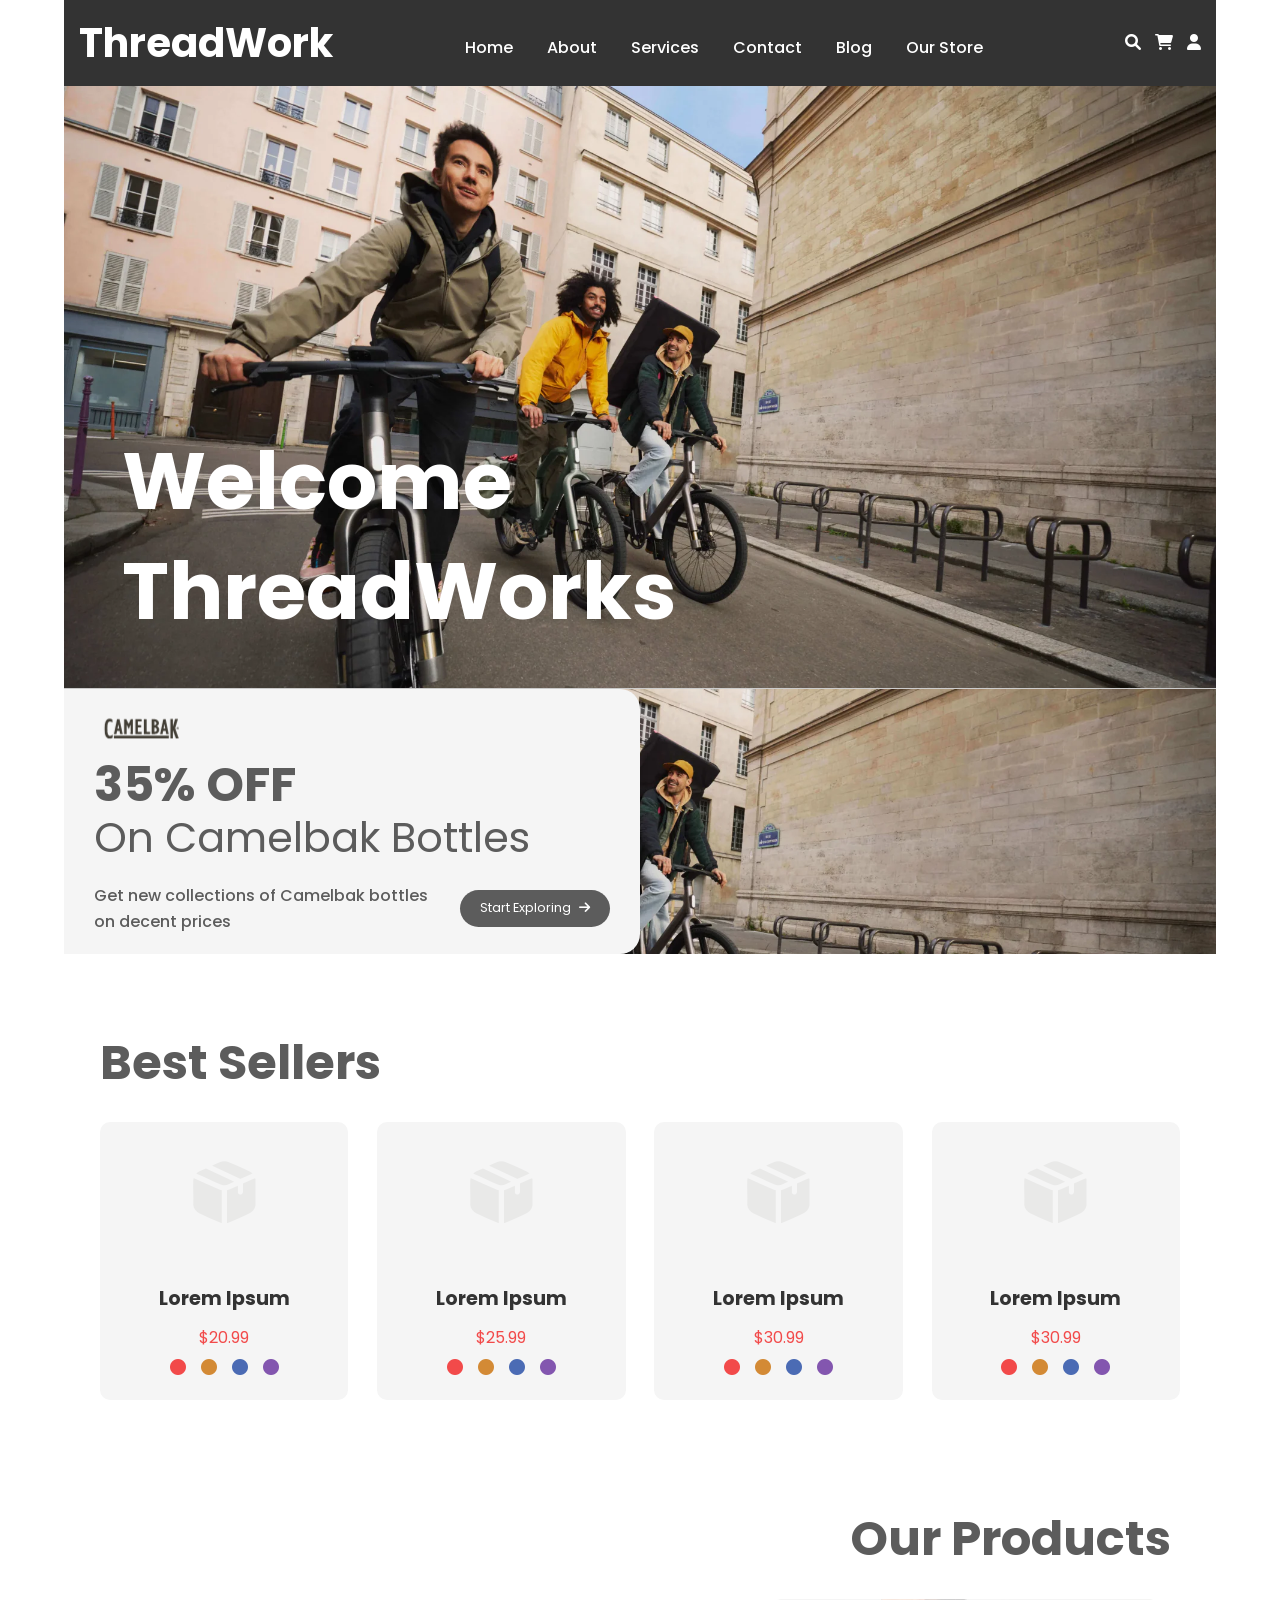
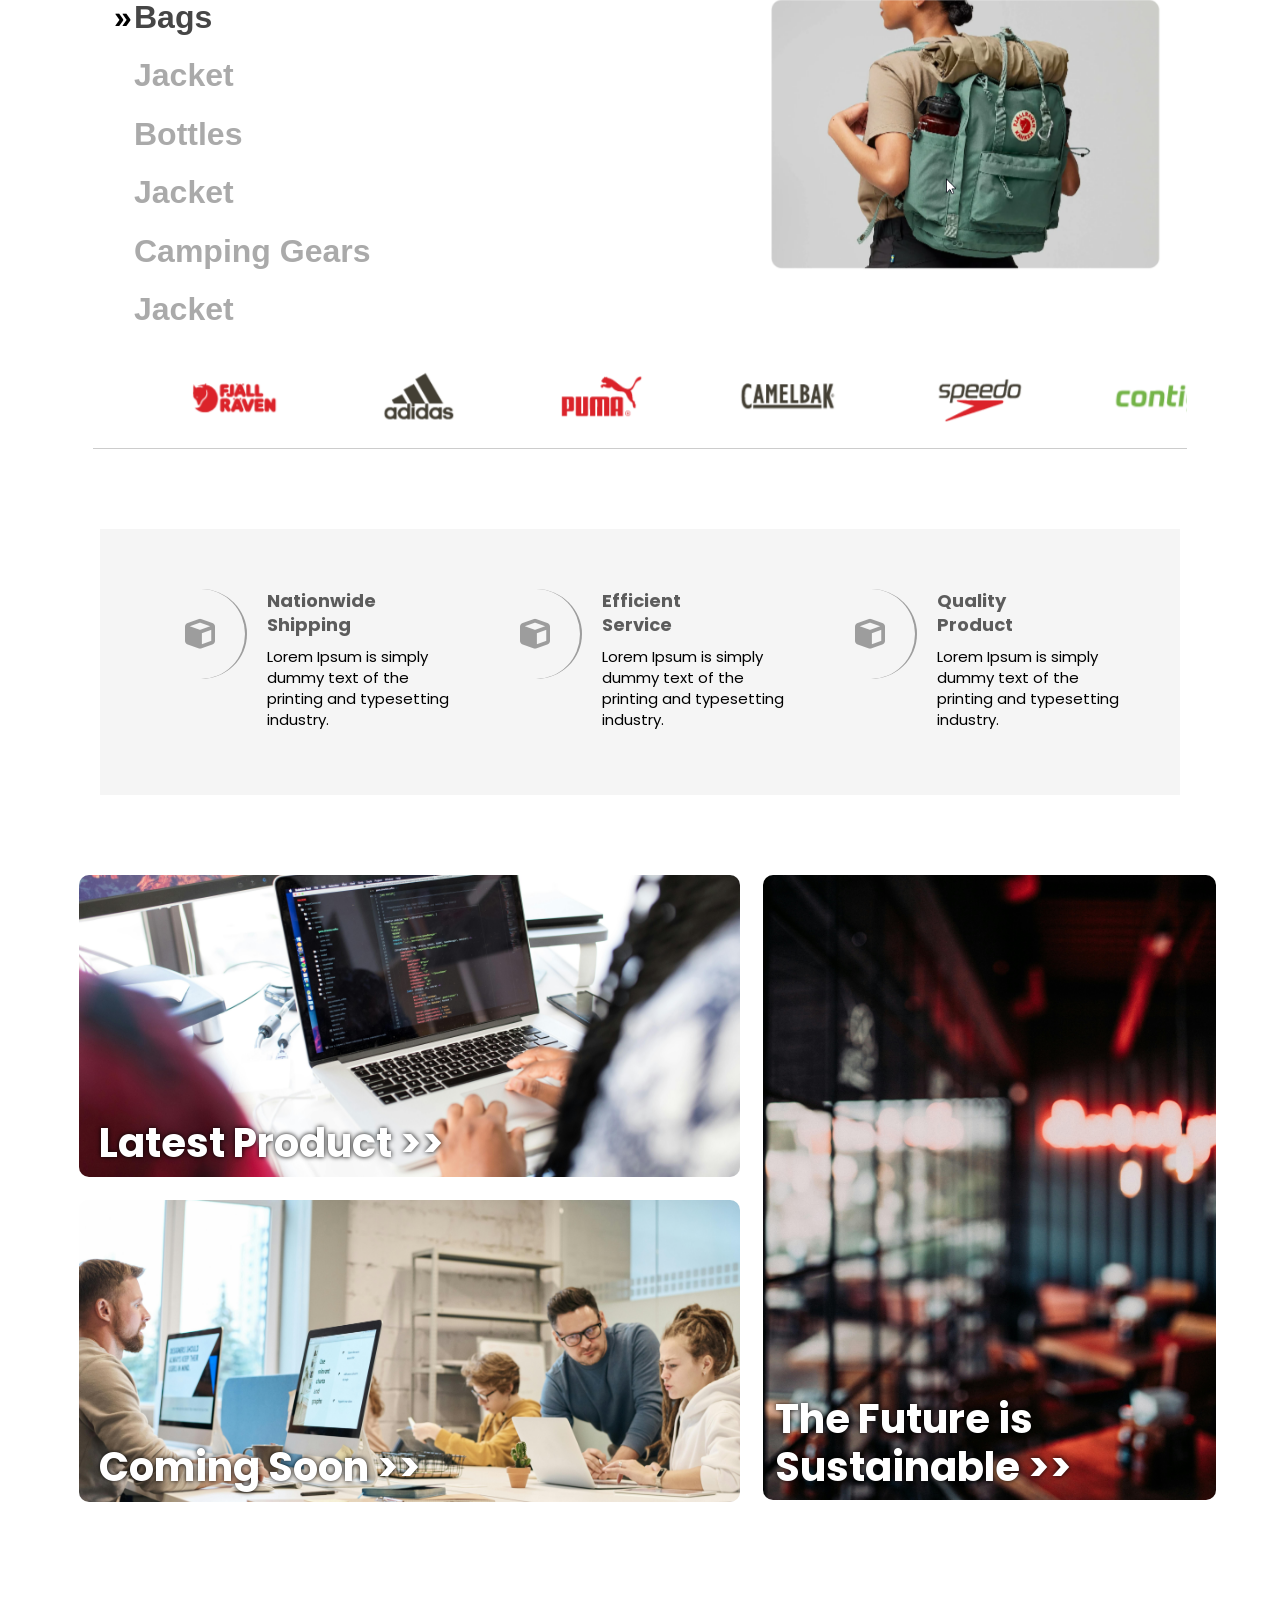
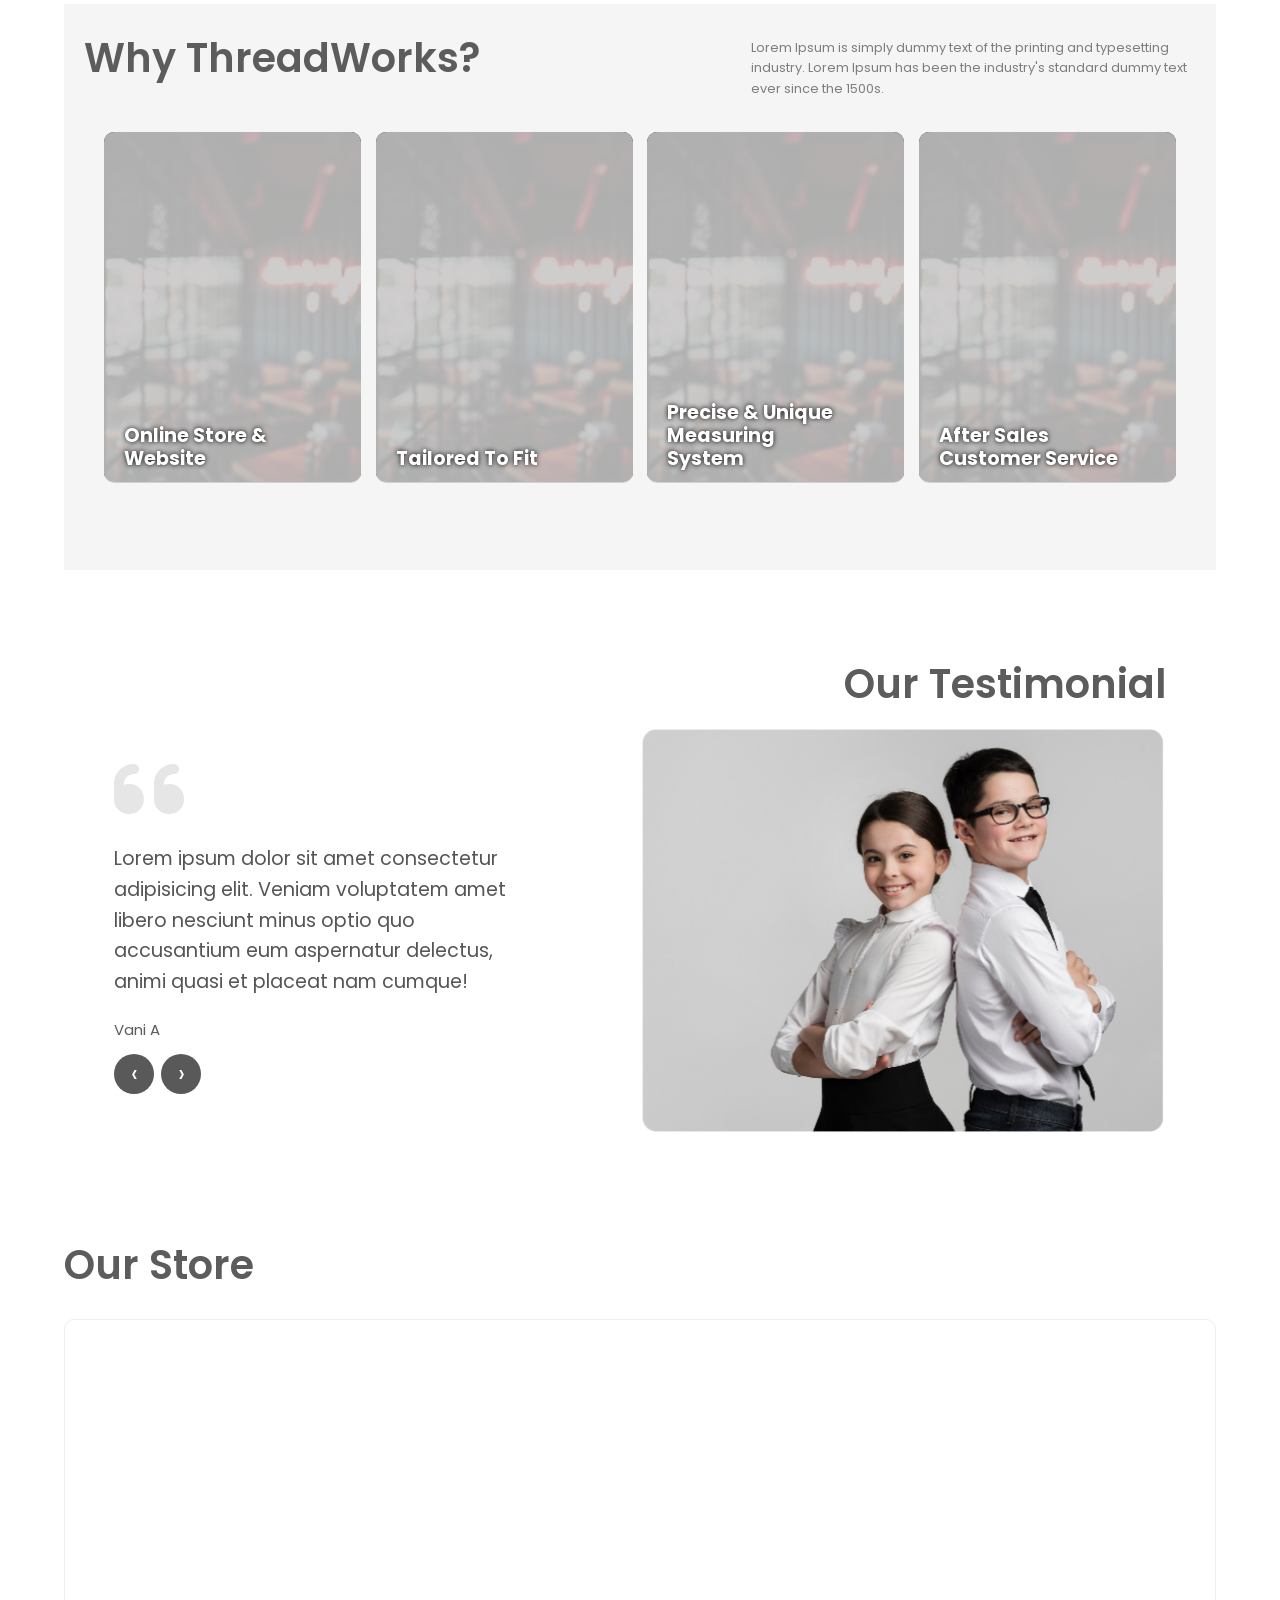
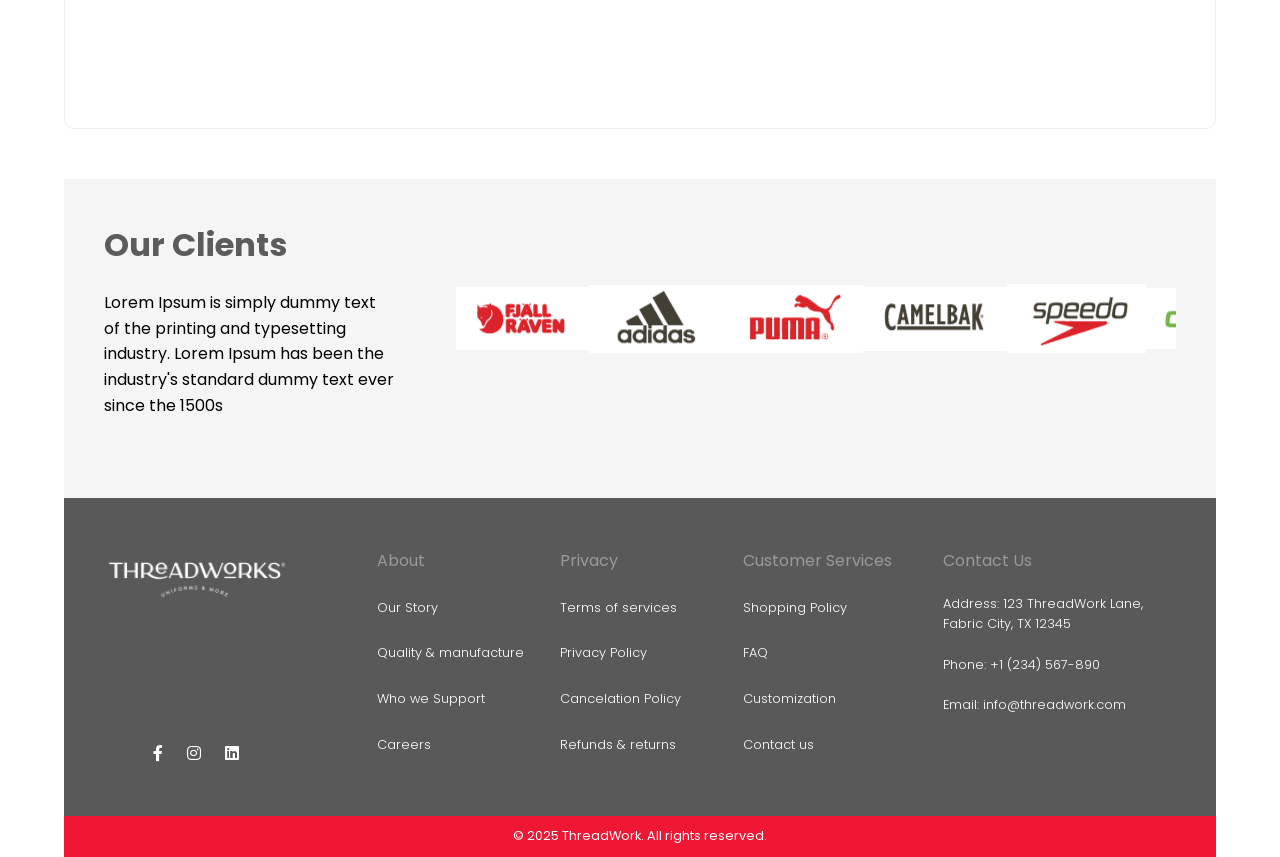
<file: index.html>
<!DOCTYPE html>
<html lang="en">
<head>
    <meta charset="UTF-8">
    <meta name="viewport" content="width=device-width, initial-scale=1.0">
    <title>Thread Work Final Project</title>
    <link rel="stylesheet" href="style.css">
    <link rel="stylesheet" href="../css/animate.css">
    <link rel="stylesheet" href="https://cdnjs.cloudflare.com/ajax/libs/font-awesome/6.0.0-beta3/css/all.min.css">
    <link rel="stylesheet" href="../css/owl.carousel.min.css">

    <link href="https://fonts.googleapis.com/css2?family=Poppins:wght@300;400;500;600;700&display=swap" rel="stylesheet">
    <link rel="icon" type="images/x-icon" href="images/favicon.ico">
    <script src="../js/jquery.min.js"></script>
    <script type="text/javascript" src="../js/owl.carousel.js"></script>
</head>
<body>
    <!-- header section -->
  <div class="header-section">
    <div class="container">
      <header>
        <h1><a href="index.html">ThreadWork</a></h1>
        <nav>
            <ul>
                <li><a href="index.html">Home</a></li>
                <li><a href="#about">About</a></li>
                <li><a href="#services">Services</a></li>
                <li><a href="#contact">Contact</a></li>
                <li><a href="#blog">Blog</a></li>
                <li><a href="story.html">Our Store</a></li>
                
            </ul>
        </nav>
        <div class="search-container">
            <a href="#search"><i class="fas fa-search"></i></a>
            <a href="#cart"><i class="fas fa-shopping-cart"></i></a>
            <a href="#profile"><i class="fas fa-user"></i></a>
        </div>
    </header>
  </div>
 </div>
<!-- Banner section -->
    <section class="banner-section">
        
        <div class="container">
            <div class="banner-image">
            <img src="images/bn5.webp" alt="ThreadWork Banner">
            </div>
             <div class="banner-content">
             <h1 class="animated-heading">Welcome <br>ThreadWorks</h1>
            </div>
        </div>
 </section>
    <!-- discount section -->
 <section class="discount-section">
        <div class="container">
            <div class="discount-row">
               <div class="discount-col">
                <div class="discount-content">
                <img src="images/discount.png" alt="Exclusive Discount">
                <div class="discount-text">
                    <h2>35% off</h2>
                    <p>on camelbak bottles</p>
                </div>
                <div class="btn-text">
                    <p>Get new collections of Camelbak bottles on decent prices</p>
                    <a href="#shop-now">Start Exploring <i class="fas fa-arrow-right"></i></a>
                </div>
            </div>
               </div> 
               <div class="discount-image">
               
               </div>
            </div>
        </div>
    </section>
<!-- best seller section -->
<div class="best-seller-section">
    <div class="container">
        <h3>Best Sellers</h3>
       <div class="best-sale-row">
         
            <div class="best-seller-item">
               <img src="images/product.png" alt="product">
                <div class="best-sale-content">
                    <h4>Lorem Ipsum</h4>
                    <p>$20.99</p>
                    <div class="product-color">
                        <a class="red" href="#"><i class="fa-solid fa-circle"></i></a>
                        <a class="yellow" href="#"><i class="fa-solid fa-circle"></i></a>
                        <a class="blue" href="#"><i class="fa-solid fa-circle"></i></a>
                        <a class="brinjal" href="#"><i class="fa-solid fa-circle"></i></a>
                    </div>
                </div>
                </div>
            
            <div class="best-seller-item">
               <img src="images/product.png" alt="product">
                <div class="best-sale-content">
                    <h4>Lorem Ipsum</h4>
                    <p>$25.99</p>
                    <div class="product-color">
                        <a class="red" href="#"><i class="fa-solid fa-circle"></i></a>
                        <a class="yellow" href="#"><i class="fa-solid fa-circle"></i></a>
                        <a class="blue" href="#"><i class="fa-solid fa-circle"></i></a>
                        <a class="brinjal" href="#"><i class="fa-solid fa-circle"></i></a>
                    </div>
                </div>
            </div>
            <div class="best-seller-item">
                <img src="images/product.png" alt="product">
                <div class="best-sale-content">
                    <h4>Lorem Ipsum</h4>
                    <p>$30.99</p>
                    <div class="product-color">
                        <a class="red" href="#"><i class="fa-solid fa-circle"></i></a>
                        <a class="yellow" href="#"><i class="fa-solid fa-circle"></i></a>
                        <a class="blue" href="#"><i class="fa-solid fa-circle"></i></a>
                        <a class="brinjal" href="#"><i class="fa-solid fa-circle"></i></a>
                    </div>
                </div>
            </div>
            <div class="best-seller-item">
               <img src="images/product.png" alt="product">
                <div class="best-sale-content">
                    <h4>Lorem Ipsum</h4>
                    <p>$30.99</p>
                    <div class="product-color">
                        <a class="red" href="#"><i class="fa-solid fa-circle"></i></a>
                        <a class="yellow" href="#"><i class="fa-solid fa-circle"></i></a>
                        <a class="blue" href="#"><i class="fa-solid fa-circle"></i></a>
                        <a class="brinjal" href="#"><i class="fa-solid fa-circle"></i></a>
                    </div>
                </div>
            </div>
        </div>
       </div>
    </div>
 </div>
<!-- our product section -->
<div class="our-product-section">
    <div class="container">
    <h3>Our Products</h3>
        <div class="product-section">
  <div class="product-list">
    <ul>
      <li class="active" data-img="images/base.png">Bags</li>
     <li data-img="images/testimonial.png">Jacket</li>
      <li data-img="images/base.png">Bottles</li>
      <li data-img="images/testimonial.png">Jacket</li>
      <li data-img="images/base.png">Camping Gears</li>
      <li data-img="images/testimonial.png">Jacket</li>
    </ul>
  </div>
  <div class="product-image">
    <img src="images/base.png" alt="Product" id="product-preview">
  </div>
</div>
</div>
<div class="container">
    <div class="logo-section">
        <div class="logo-track">
            <li><img src="images/logo1.png" alt="Logo"></li>
            <li><img src="images/logo2.png" alt="Logo"></li>
            <li><img src="images/logo3.png" alt="Logo"></li>
            <li><img src="images/logo4.png" alt="Logo"></li>
            <li><img src="images/logo5.png" alt="Logo"></li>
            <li><img src="images/logo6.png" alt="Logo"></li>

            <!-- Repeat for smooth infinite scroll -->
            <li><img src="images/logo1.png" alt="Logo"></li>
            <li><img src="images/logo2.png" alt="Logo"></li>
            <li><img src="images/logo3.png" alt="Logo"></li>
            <li><img src="images/logo4.png" alt="Logo"></li>
            <li><img src="images/logo5.png" alt="Logo"></li>
            <li><img src="images/logo6.png" alt="Logo"></li>
        </div>
    </div>
    </div>
</div> 
<!-- strip section -->
<div class="strip-section">
    <div class="container">
        <div class="strip-row">
            <div class="strip-col">
                <div class="strip-content">
                    <div class="strip-icon"><i class="fa-solid fa-cube"></i></div>
                    <div class="strip-text">
                        <h4>Nationwide Shipping</h4>
                        <p>Lorem Ipsum is simply dummy text of the printing and typesetting industry. </p>
                    </div>
                </div>
            </div>
            <div class="strip-col">
                <div class="strip-content">
                    <div class="strip-icon"><i class="fa-solid fa-cube"></i></div>
                    <div class="strip-text">
                        <h4>Efficient <br>Service</h4>
                        <p>Lorem Ipsum is simply dummy text of the printing and typesetting industry.</p>
                    </div>
                </div>
            </div>
            <div class="strip-col">
                <div class="strip-content">
                    <div class="strip-icon"><i class="fa-solid fa-cube"></i></div>
                    <div class="strip-text">
                        <h4>Quality <br>Product</h4>
                        <p>Lorem Ipsum is simply dummy text of the printing and typesetting industry. </p>
                    </div>
                </div>
            </div>
        </div>
    </div>
</div>
 <!-- three images section -->
<div class="three-images-section">
    <div class="container">
        <div class="three-images-row">
            <div class="image-col1">
                <div class="image-col">
                <img src="images/image1.jpg" alt="Image 1">
                <h3>Latest Product >></h3>
            </div>
            <div class="image-col">
                <img src="images/image2.jpg" alt="Image 2">
                 <h3>Coming Soon >></h3>
            </div>
            </div>
            <div class="image-col2">
                <img src="images/image3.jpg" alt="Image 3">
                 <h3>The Future is Sustainable >></h3>
            </div>
        </div>
    </div>
</div>

 <!-- why threadworks -->
<div class="why-threadworks">
    <div class="container">
        <div class="why-threadworks-row">
                <div class="why-threadworks-col">
                    <h3>Why ThreadWorks?</h3>
                    <p>Lorem Ipsum is simply dummy text of the printing and typesetting industry. Lorem Ipsum has been the industry's standard dummy text ever since the 1500s.</p>
                </div>
        </div>
        <div class="why-threadworks-row2">
                <div class="why-threadworks-col2">
                    <div class="why-threadworks-content">
                        <div class="thread-image">
                            <img src="images/image3.jpg" alt="Online Store & Website" />
                            <h4>Online Store & Website</h4>
                        </div>
                    </div>
                    
                </div>

            <div class="why-threadworks-col2">
                <div class="why-threadworks-content">
                    <div class="thread-image">
                        <img src="images/image3.jpg" alt="Online Store & Website" />
                        <h4>Tailored To Fit</h4>
                    </div>    
                </div>
            </div>
            <div class="why-threadworks-col2">
                <div class="why-threadworks-content">
                    <div class="thread-image">
                        <img src="images/image3.jpg" alt="Online Store & Website" />
                        <h4>Precise & Unique Measuring System</h4>
                    </div>
                </div>
            </div>
             <div class="why-threadworks-col2">
                <div class="why-threadworks-content">
                    <div class="thread-image">
                        <img src="images/image3.jpg" alt="Online Store & Website" />
                        <h4>After Sales Customer Service</h4>
                    </div>
                </div>
            </div>
        </div>
    </div>
</div>

 <!-- Testimonial section -->
<div class="testimonial-section">
    <div class="container">
       
        <div class="testimonial-row">
            
            <div class="testimonial-col">
                 <div class="product-row owl-carousel owl-loaded owl-drag" id="testimo">
            <div class="product-content">
                <div class="test-icon">
                    <i class="fa-solid fa-quote-left"></i>
                </div>
                <div class="product-btn">
                    <p>Lorem ipsum dolor sit amet consectetur adipisicing elit. Veniam voluptatem amet libero nesciunt minus optio quo accusantium eum aspernatur delectus, animi quasi et placeat nam cumque!</p>
                    <div class="name">Vani A</div>
                </div>
            </div>
            <div class="product-content">
                <div class="test-icon">
                    <i class="fa-solid fa-quote-left"></i>
                </div>
                <div class="product-btn">
                    <p>Lorem ipsum dolor sit amet consectetur adipisicing elit. Veniam voluptatem amet libero nesciunt minus optio quo accusantium eum aspernatur delectus, animi quasi et placeat nam cumque!</p>
                    <div class="name">Vani B</div>
                </div>
            </div>
        </div>
            </div>
            <div class="testimonial-col">
                 <div class="common-heading">
                    <h3>Our Testimonial</h3>
                </div>
                <div class="testimonial-image">
                    <img src="images/testmoniall.png" alt="Customer Image">
                </div>
            </div>
        </div>
    </div>
</div>

<!-- Our Store -->
<div class="our-store-section">
    <div class="container">
        <div class="our-store-row">
            <div class="our-store-col">
                <div class="store-content">
                    <div class="common-heading">
                    <h3>Our Store</h3>
                </div>
                </div>
                <div class="store-location">
                    <iframe src="https://www.google.com/maps/embed?pb=!1m18!1m12!1m3!1d11902366.158835163!2d-118.73434550510969!3d29.668566247857843!2m3!1f0!2f0!3f0!3m2!1i1024!2i768!4f13.1!3m3!1m2!1s0x864070360b823249%3A0x16eb1c8f1808de3c!2sTexas%2C%20USA!5e0!3m2!1sen!2sin!4v1751970641898!5m2!1sen!2sin" width="100%" height="450" style="border:0;" allowfullscreen="" loading="lazy" referrerpolicy="no-referrer-when-downgrade"></iframe>
                </div>
            </div>
           
        </div>
    </div>
    </div>

 <!-- brand section -->
<div class="brand-section">
    <div class="container">
        <div class="brand-row">
            <div class="our-client-col">
                <div class="our-client-content">
                    <div class="all-heading">
                        <h3>Our Clients</h3>
                    </div>
                    <p>Lorem Ipsum is simply dummy text of the printing and typesetting industry. Lorem Ipsum has been the industry's standard dummy text ever since the 1500s</p>
                </div>
            </div>
            <div class="brand-col">
                <div class="logo-client">
                    <img src="images/logo1.png" alt="Client Logo">
                    <img src="images/logo2.png" alt="Client Logo">
                    <img src="images/logo3.png" alt="Client Logo">
                    <img src="images/logo4.png" alt="Client Logo">
                    <img src="images/logo5.png" alt="Client Logo">
                    <img src="images/logo6.png" alt="Client Logo">
                     <img src="images/logo1.png" alt="Client Logo">
                    <img src="images/logo2.png" alt="Client Logo">
                    <img src="images/logo3.png" alt="Client Logo">
                    <img src="images/logo4.png" alt="Client Logo">
                    <img src="images/logo5.png" alt="Client Logo">
                    <img src="images/logo6.png" alt="Client Logo">
                </div>
            </div>
        </div>
    </div>
</div>
   
 <!-- footer section -->
<footer>
    <div class="container">
        <div class="footer-content">
            <div class="footer-logo">
                <a href="/"> <img src="images/footerlogo.png" alt="ThreadWork Logo"></a>
                <div class="social-share">
                    <a href="#facebook"><i class="fab fa-facebook-f"></i></a>
                    <a href="#instagram"><i class="fab fa-instagram"></i></a>
                    <a href="#linkedin"><i class="fab fa-linkedin"></i></a>
                </div>
            </div>
            <div class="footer-menu-links">
                <div class="about-links">
                <h3>About</h3>
                <ul>
                    <li><a href="#our-story">Our Story</a></li>
                    <li><a href="#quality-manufacture">Quality & manufacture </a></li>
                    <li><a href="#who-we-support">Who we Support</a></li>
                    <li><a href="#careers">Careers</a></li>
                </ul>
            </div>
            <div class="privacy-links">
                <h3>Privacy</h3>
                <ul>
                    <li><a href="#terms-of-service">Terms of services</a></li>
                    <li><a href="#privacy-policy">Privacy Policy</a></li>
                        <li><a href="#cancellation-policy">Cancelation Policy</a></li>
                    <li><a href="#refunds-returns">Refunds & returns</a></li>
                </ul>
            </div>
            <div class="customer-services">
                <h3>Customer Services</h3>
                <ul>
                    <li><a href="#shopping-policy">Shopping Policy</a></li>
                    <li><a href="#faq">FAQ</a></li>
                    <li><a href="#customization">Customization</a></li>
                    <li><a href="#contact-us">Contact us</a></li>
                </ul>
            </div>
            </div>
            <div class="contact-details">
                <h3>Contact Us</h3>
                <p>Address: 123 ThreadWork Lane, Fabric City, TX 12345</p>
                <p>Phone: <a href="tel:+1234567890">+1 (234) 567-890</a></p>
                <p>Email: <a href="mailto:info@threadwork.com">info@threadwork.com</a></p>
            </div>
        </div>
    </div>
    <div class="container footer-bottom">
        <p>&copy; 2025 ThreadWork. All rights reserved.</p>
    </div>
</footer>

 <!-- Testmonial slider section js code -->
<script>
    $('#testimo').owlCarousel({
      items: 1,
      loop: true,
      margin: 0,
      autoplay: true,
      autoplaySpeed: 3500,
      dots: false,
      nav: true,
      animateOut: 'slideOutRight',
    animateIn: 'slideInRight',
      responsiveClass: true,
      responsive: {
        320: {
          items: 1,
          dots: true,
          nav: false,
        },
        480: {
          items: 1,
          dots: true,
          nav: false,
        },
        768: {
          items: 1
        },
        992: {
          items: 1
        },
        1200: {
          items: 1
        }
      }
    });
  
  </script>



<!-- hover images changes -->
<script>
  const listItems = document.querySelectorAll(".product-list li");
  const image = document.getElementById("product-preview");

  listItems.forEach(item => {
    item.addEventListener("mouseenter", () => {
      // Change image
      const imgPath = item.getAttribute("data-img");
      image.src = imgPath;

      // Handle active class
      listItems.forEach(li => li.classList.remove("active"));
      item.classList.add("active");
    });
  });
</script>




<!-- text animation -->
   <script>
    const heading = document.querySelector(".animated-heading");
    const text = heading.innerHTML.replace(/<br\s*\/?>/gi, '\n'); // handle <br> as \n
    heading.innerHTML = '';

    let delay = 0;
    text.split('').forEach(char => {
      if (char === '\n') {
        const br = document.createElement("span");
        br.className = "line-break";
        heading.appendChild(br);
      } else {
        const span = document.createElement("span");
        span.className = "letter";
        span.textContent = char === " " ? "\u00A0" : char; // non-breaking space
        span.style.animationDelay = `${delay}s`;
        delay += 0.1;
        heading.appendChild(span);
      }
    });
  </script>
</body>
</html>
</file>
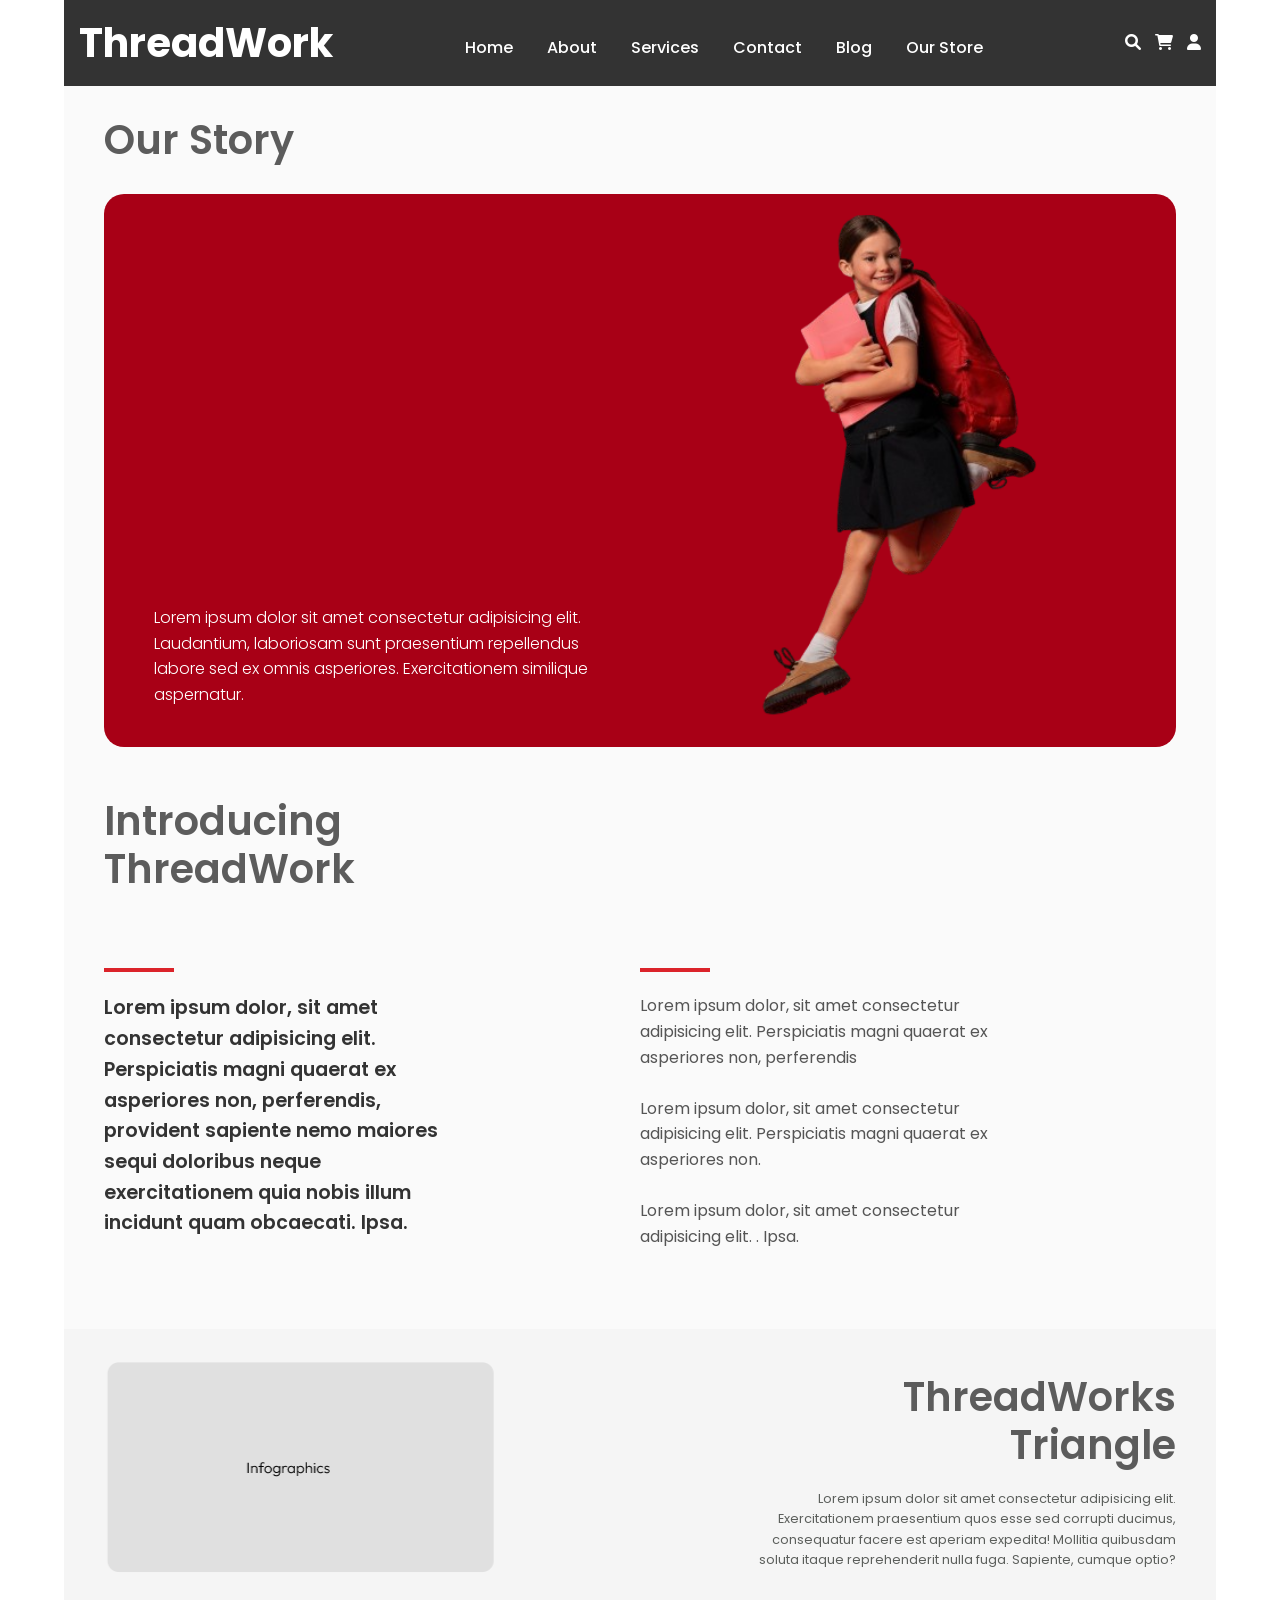
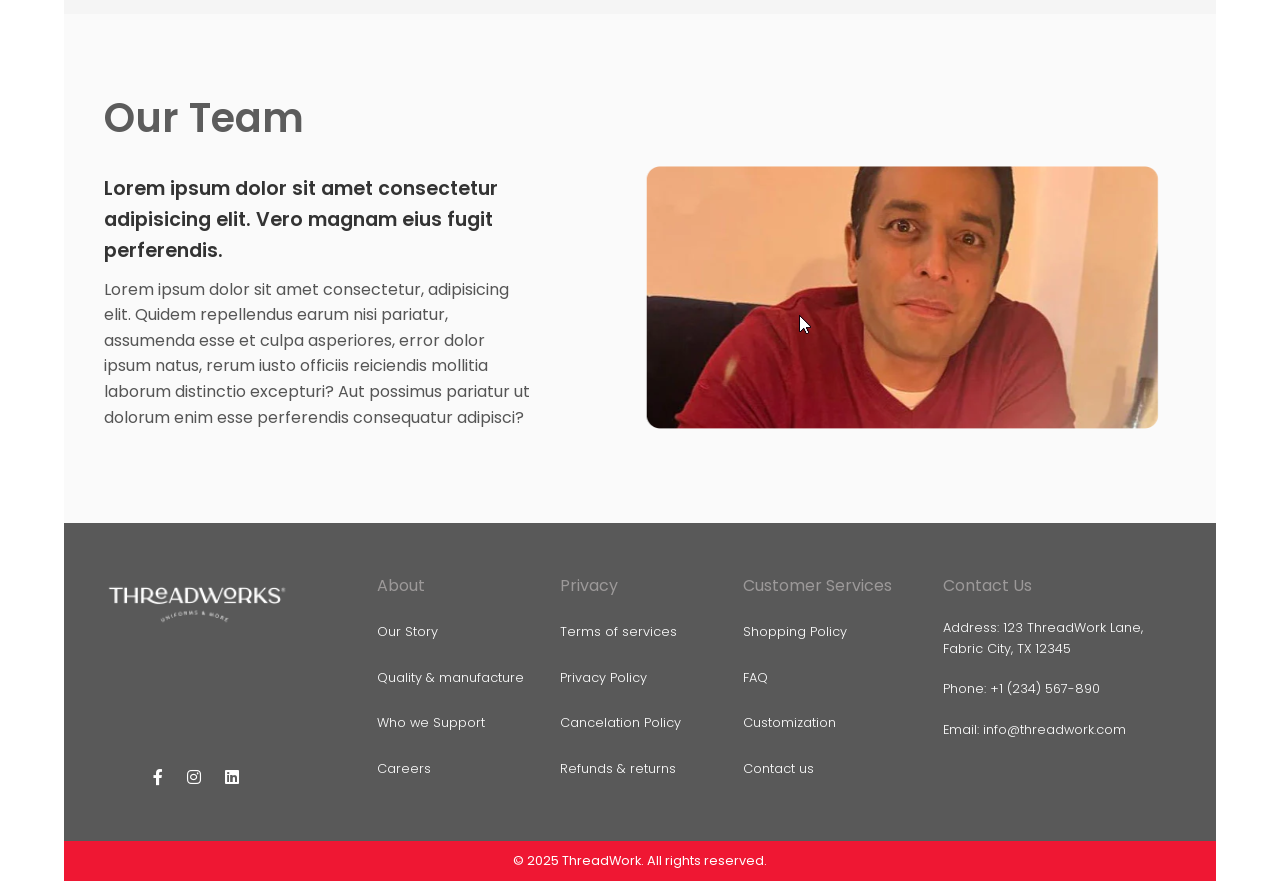
<file: story.html>
<!DOCTYPE html>
<html lang="en">
<head>
    <meta charset="UTF-8">
    <meta name="viewport" content="width=device-width, initial-scale=1.0">
    <title>Thread Work Final Project</title>
    <link rel="stylesheet" href="style.css">
    <link rel="stylesheet" href="../css/animate.css">
    <link rel="stylesheet" href="https://cdnjs.cloudflare.com/ajax/libs/font-awesome/6.0.0-beta3/css/all.min.css">
    <link rel="stylesheet" href="../css/owl.carousel.min.css">

    <link href="https://fonts.googleapis.com/css2?family=Poppins:wght@300;400;500;600;700&display=swap" rel="stylesheet">
    <link rel="icon" type="images/x-icon" href="images/favicon.ico">
    <script src="https://code.jquery.com/jquery-3.6.0.min.js"></script>
    <script src="../js/jquery.min.js"></script>
    <script type="text/javascript" src="../js/owl.carousel.js"></script>
</head>
<body>
    <!-- header section -->
  <div class="header-section">
    <div class="container">
      <header>
        <h1><a href="index.html">ThreadWork</a></h1>
        <nav>
            <ul>
                <li><a href="index.html">Home</a></li>
                <li><a href="#about">About</a></li>
                <li><a href="#services">Services</a></li>
                <li><a href="#contact">Contact</a></li>
                <li><a href="#blog">Blog</a></li>
                <li><a href="/store.html">Our Store</a></li>
                
            </ul>
        </nav>
        <div class="search-container">
            <a href="#search"><i class="fas fa-search"></i></a>
            <a href="#cart"><i class="fas fa-shopping-cart"></i></a>
            <a href="#profile"><i class="fas fa-user"></i></a>
        </div>
    </header>
  </div>
 </div>

<!-- Banner section -->
  <div class="our-story-section">
   <div class="container">
    <div class="common-heading">
         <h1>Our Story</h1>
      </div>
     <div class="story-banner-row">
            <div class="story-bannner-content-col">
                <div class="story-banner-content">
                    <p>Lorem ipsum dolor sit amet consectetur adipisicing elit. Laudantium, laboriosam sunt praesentium repellendus labore sed ex omnis asperiores. Exercitationem similique aspernatur.</p>
                </div>
            </div>
            <div class="story-banner-image-col">
                <div class="story-banner-image">
                    <img src="images/future.png" alt="banner">
                </div>
               
            </div>
        </div>
<!-- introducing threadwork -->
        <div class="introducing-threadwork">
            <div class="common-heading">
                <h2>Introducing <br>ThreadWork</h2>
            </div>
        <div class="thread-row">
            <div class="thread-col">
                <h3>Lorem ipsum dolor, sit amet consectetur adipisicing elit. Perspiciatis magni quaerat ex asperiores non, perferendis, provident sapiente nemo maiores sequi doloribus neque exercitationem quia nobis illum incidunt quam obcaecati. Ipsa.</h3>
            </div>
            <div class="thread-col">
                <p>Lorem ipsum dolor, sit amet consectetur adipisicing elit. Perspiciatis magni quaerat ex asperiores non, perferendis<br><br>Lorem ipsum dolor, sit amet consectetur adipisicing elit. Perspiciatis magni quaerat ex asperiores non.<br><br>Lorem ipsum dolor, sit amet consectetur adipisicing elit. . Ipsa.</p>
                
            </div>
        </div>
        </div>
    </div>
 </div>
   </div>
  </div>

  <!-- threadwork triangle section -->
   <div class="thread-triangle-section">
    <div class="container">
        <div class="triangle-row">
            <div class="triangle-col">
                <div class="info-image">
                    <img src="images/triangle.png" alt="triangle">
                </div>
            </div>
             <div class="triangle-col">
                <div class="triangle-content">
                     <div class="common-heading">
                        <h3>ThreadWorks <br>Triangle</h3>
                    </div>
                    <p>Lorem ipsum dolor sit amet consectetur adipisicing elit. Exercitationem praesentium quos esse sed corrupti ducimus, consequatur facere est aperiam expedita! Mollitia quibusdam soluta itaque reprehenderit nulla fuga. Sapiente, cumque optio?</p>
                </div>
            </div>
        </div>
    </div>
   </div>


<!-- our team  section -->
 <div class="our-team-section">
    <div class="container">
        <div class="common-heading">
                        <h3>Our Team</h3>
          </div>
        <div class="our-team-row">
            <div class="our-team-col">
                <div class="team-content">
                    
                    <h4>Lorem ipsum dolor sit amet consectetur adipisicing elit. Vero magnam eius fugit perferendis.</h4>
                    <p>Lorem ipsum dolor sit amet consectetur, adipisicing elit. Quidem repellendus earum nisi pariatur, assumenda esse et culpa asperiores, error dolor ipsum natus, rerum iusto officiis reiciendis mollitia laborum distinctio excepturi? Aut possimus pariatur ut dolorum enim esse perferendis consequatur adipisci?</p>
                </div>
            </div>
            <div class="our-team-col">
                <div class="team-image">
                    <img src="images/team-member.png" alt="team-member">
                </div>
            </div>
        </div>
    </div>
 </div>





























 <!-- footer section -->
<footer>
    <div class="container">
        <div class="footer-content">
            <div class="footer-logo">
                <a href="/"> <img src="images/footerlogo.png" alt="ThreadWork Logo"></a>
                <div class="social-share">
                    <a href="#facebook"><i class="fab fa-facebook-f"></i></a>
                    <a href="#instagram"><i class="fab fa-instagram"></i></a>
                    <a href="#linkedin"><i class="fab fa-linkedin"></i></a>
                </div>
            </div>
            <div class="footer-menu-links">
                <div class="about-links">
                <h3>About</h3>
                <ul>
                    <li><a href="#our-story">Our Story</a></li>
                    <li><a href="#quality-manufacture">Quality & manufacture </a></li>
                    <li><a href="#who-we-support">Who we Support</a></li>
                    <li><a href="#careers">Careers</a></li>
                </ul>
            </div>
            <div class="privacy-links">
                <h3>Privacy</h3>
                <ul>
                    <li><a href="#terms-of-service">Terms of services</a></li>
                    <li><a href="#privacy-policy">Privacy Policy</a></li>
                        <li><a href="#cancellation-policy">Cancelation Policy</a></li>
                    <li><a href="#refunds-returns">Refunds & returns</a></li>
                </ul>
            </div>
            <div class="customer-services">
                <h3>Customer Services</h3>
                <ul>
                    <li><a href="#shopping-policy">Shopping Policy</a></li>
                    <li><a href="#faq">FAQ</a></li>
                    <li><a href="#customization">Customization</a></li>
                    <li><a href="#contact-us">Contact us</a></li>
                </ul>
            </div>
            </div>
            <div class="contact-details">
                <h3>Contact Us</h3>
                <p>Address: 123 ThreadWork Lane, Fabric City, TX 12345</p>
                <p>Phone: <a href="tel:+1234567890">+1 (234) 567-890</a></p>
                <p>Email: <a href="mailto:info@threadwork.com">info@threadwork.com</a></p>
            </div>
        </div>
    </div>
    <div class="container footer-bottom">
        <p>&copy; 2025 ThreadWork. All rights reserved.</p>
    </div>
</footer>

 <!-- Testmonial slider section js code -->
<script>
    $('#testimo').owlCarousel({
      items: 1,
      loop: true,
      margin: 0,
      autoplay: true,
      autoplaySpeed: 3500,
      dots: false,
      nav: true,
      animateOut: 'slideOutRight',
    animateIn: 'slideInRight',
      responsiveClass: true,
      responsive: {
        320: {
          items: 1,
          dots: true,
          nav: false,
        },
        480: {
          items: 1,
          dots: true,
          nav: false,
        },
        768: {
          items: 1
        },
        992: {
          items: 1
        },
        1200: {
          items: 1
        }
      }
    });
  
  </script>



<!-- hover images changes -->
<script>
  const listItems = document.querySelectorAll(".product-list li");
  const image = document.getElementById("product-preview");

  listItems.forEach(item => {
    item.addEventListener("mouseenter", () => {
      // Change image
      const imgPath = item.getAttribute("data-img");
      image.src = imgPath;

      // Handle active class
      listItems.forEach(li => li.classList.remove("active"));
      item.classList.add("active");
    });
  });
</script>




<!-- text animation -->
   <script>
    const heading = document.querySelector(".animated-heading");
    const text = heading.innerHTML.replace(/<br\s*\/?>/gi, '\n'); // handle <br> as \n
    heading.innerHTML = '';

    let delay = 0;
    text.split('').forEach(char => {
      if (char === '\n') {
        const br = document.createElement("span");
        br.className = "line-break";
        heading.appendChild(br);
      } else {
        const span = document.createElement("span");
        span.className = "letter";
        span.textContent = char === " " ? "\u00A0" : char; // non-breaking space
        span.style.animationDelay = `${delay}s`;
        delay += 0.1;
        heading.appendChild(span);
      }
    });
  </script>
</body>
</html>
</file>
<file: style.css>
body {
    font-family: 'Poppins', sans-serif;
    line-height: 1.6;
    margin: 0;
    padding: 0;
}
html {
    scroll-behavior: smooth;

}
*{
    margin: 0;
    padding: 0;
    box-sizing: border-box;
}
h1, h2, h3, h4, h5, h6,p, span, ul, li {
    margin: 0;
    padding: 0;
}
html {
    background-color: #fff;
}
a {
    text-decoration: none;
    color: inherit;
}
.container {
    width: 90%;
    max-width: 1300px;
    margin: auto;
    overflow: hidden;
}   
header {
    background: #333;
    color: #fff;
    padding: 10px 15px;
    display: flex;
    align-items: center;
    justify-content: space-between;
}
header h1 {
    text-align: center;
    font-size: 2.5em;
    margin: 0;
}
header nav {
    text-align: center;
    margin-top: 10px;
}
header nav ul {
    list-style: none;
    padding: 0;
}
header nav ul li {
    display: inline;
    margin: 0 15px;
}
header nav ul li a {
    color: #fff;
    font-weight: 500;
}

header nav ul li a:hover {
    color: #f0f0f0;
}
.search-container {
    text-align: center;
    margin: 20px 0;
}
.search-container a i {
    color: #fff;
    font-size: 1em;
}
.search-container a i:hover {
    color: #c7baba;
}

.search-container a {
    margin-left: 10px;
}


/* footer  css */
.footer-content {
    background: #595959;
    color: #fff;
    padding: 50px 0;
    display: flex;
    justify-content: space-between;
}
.footer-logo {
    width: 25%;
    align-items: center;
    display: flex;
    flex-direction: column;
    justify-content: space-between;
    padding: 0px 10px;
    text-align: center;
    margin-right: 20px;
}
.footer-logo img {
    width: 200px;
    max-width: 100%;
    height: auto;
}
.footer-logo a {
    color: #fff;
    font-size: 1em;
    font-weight: 600;
    margin-right: 20px;
}
.footer-logo a:hover {
    color: #c7baba;
}
.footer-menu-links {
    width: 50%;
    display: flex;
    justify-content: space-between;
    padding: 0 10px;
    
}
.footer-menu-links ul {
    list-style: none;
    padding: 0;
}
.footer-menu-links ul li {
    margin: 0;
    padding: 10px 0;

}

.footer-menu-links ul li a {
    color: #fff;
    font-size: .8em;
    font-weight: 300;
}
.footer-menu-links ul li a:hover {
    color: #c7baba;
}
.about-links, .privacy-links, .customer-services {
    width: 33%;
}
.footer-menu-links h3 {
    color: #9c9999;
    font-size: 1em;
    margin-bottom: 10px;
    font-weight: 400;
}
.contact-details {
    width: 25%;
    display: flex;
    flex-direction: column;
    justify-content: start;
    padding: 0 30px 0 10px;
}
.contact-details p {
    color: #fff;
    font-size: .8em;
    font-weight: 300;
    padding: 10px 0;
}
.contact-details h3 {
    color: #9c9999;
    font-size: 1em;
    margin-bottom: 10px;
    font-weight: 400;
}
.footer-bottom {
    background: #EF1733;
    color: #fff;
    text-align: center;
    padding: 10px 0;
    font-size: .8em;
}
.contact-details p a {
    color: #fff;
    text-decoration: none;
}
.contact-details p a:hover {
    color: #c7baba;
}

/* Banner section */
.banner-image img {
    width: 100%;
    height: auto;
    display: block;
    animation: name duration timing-function delay iteration-count direction fill-mode;
    animation: scrollingzoominout   2s ease-in-out;
}
@keyframes scrollingzoominout {
    0% {
        transform: scale(1.1);
    }
    100% {
        transform: scale(1);
    }
}
.banner-section .container{
    position: relative;
    
}
.banner-content {
    position: absolute;
    bottom: 0%;
    left: 0;
    transform: translate(5%, -30%);
    color: #fff;
    width: 100%;
}
 .banner-content h1 {
      font-size: 5em;
      line-height: 1em;
    overflow: hidden;
      display: flex;
      flex-wrap: wrap;
    }
 .line-break {
      flex-basis: 100%;
      height: 30px; /* space between lines */
    }
    .letter {
      opacity: 0;
      transform: translateY(100px);
      display: inline-block;
      animation: slideUp 0.8s forwards;
    }

    @keyframes slideUp {
      to {
        opacity: 1;
        transform: translateY(0);
      }
    }

    /* Discount Section */

.discount-row {
    display: flex;
    justify-content: space-between;
      background-image: url(images/bn5.webp);
    background-size: cover;
    background-position: center;
    background-repeat: no-repeat;
    border-top: 1px solid #ccc;

}
.discount-col {
    width: 50%;
    background-color: #F5F5F5;
    padding: 20px 30px;
    border-top-right-radius: 20px; 
    border-bottom-right-radius: 20px;
    box-shadow: 0 4px 8px rgba(0, 0, 0, 0.1);

}
.discount-image img {
    width: 100%;
    height: auto;
    display: block;
}
.discount-image {
    width: 50%;
}
.discount-text h2 {
    font-size: 3em;
    line-height: 1.2em;
    text-transform: uppercase;
    color: #5C5C5C;
}
.discount-text p {
    font-size: 2.6em;
    margin-bottom: 20px;
    color: #5C5C5C;
    text-transform: capitalize;
    line-height: 1.2em;
    margin-bottom: 20px;
}
.btn-text { 
    display: flex;
    align-items: center;
    gap: 20px;
}
.btn-text p {
    font-size: 1em;
    color: #5C5C5C;
    font-weight: 500;
}
.btn-text a i {
    margin-left: 5px;
}
.btn-text a {
    font-size: 0.8em;
    display: inline-block;
    background: #5C5C5C;
    color: #fff;
    padding: 8px 20px;
    border-radius: 50px;
    text-decoration: none;
    transition: ease 0.3s;
    white-space: nowrap;
}
.btn-text a:hover {
    background: #c7baba;
    cursor: pointer;
    transition: ease 0.3s;
}

/* Best Seller Section */
.best-seller-section {
    padding: 80px 40px;
}
.best-sale-row {
    display: flex;
    justify-content: space-between;
    flex-wrap: wrap;
}
.best-seller-item {
    width: 23%;
    margin-bottom: 30px;
    background: #F5F5F5;
    border-radius: 10px;
    text-align: center;
   
}
.best-seller-section h3 {
    font-size: 3em;
    line-height: 1.2em;
    text-transform: capitalize;
    color: #5C5C5C;
    margin-bottom: 30px;
}
.best-sale-content {
    padding: 20px;
}
.best-sale-content h4 {
    font-size: 1.2em;
    margin-bottom: 10px;
    color: #333;
}
.best-sale-content p {
    font-size: 1em;
    color: #F24A4A;
    margin-bottom: 4px;
}  
a.red {
    color: #F24A4A;
}
a.yellow {
    color: #D38A35;
}
a.blue {
    color: #4B6BB4;
}
a.brinjal {
    color: #8356AF;
}
.product-color {
    display: flex;
    align-items: center;
    justify-content: center;
    gap: 15px;
}

/* our product section */
.product-section {
  display: flex;
  align-items: flex-start;
 justify-content: space-between;
  font-family: sans-serif;
  padding: 0 50px;
}
.our-product-section h3 {
  font-size: 3em;
  line-height: 1.2em;
  text-transform: capitalize;
  color: #5C5C5C;
  margin-bottom: 30px;
  text-align: right;
  margin-right: 45px;
}
.product-list ul {
  list-style: none;
  padding: 0;
  margin: 0;
}

.product-list li {
  font-size: 2em;
  line-height: 1.2em;
  color: #aaa;
  font-weight: bold;
  margin-bottom: 20px;
  cursor: pointer;
  position: relative;
  transition: all 0.3s ease;
  padding-left: 20px;
}

.product-list li:hover,
.product-list li.active {
  color: #464646;
  font-weight: bold;
}

.product-list li:hover::before,
.product-list li.active::before {
  content: "»";
  position: absolute;
  left: 0;
  top: 0;
  color: #000;
}

.product-image img {
  width: 400px;
  height: auto;
  border-radius: 15px;
  object-fit: cover;
}
/* logo section */
.our-product-section {
    padding: 0 0 80px;
}
.logo-section {
  overflow: hidden;
  width: 95%;
  background: #fff;
  padding: 20px 50px;
  margin: 0 auto;
  border-bottom: 1px solid #ccc;
}

.logo-track {
  display: flex;
  width: max-content;
  animation: scrollMarquee 20s linear infinite;
}

.logo-track li {
  list-style: none;
  margin: 0 30px;
  flex: 0 0 auto;
}

.logo-track img {
  height: 60px;
  width: auto;
  display: block;
}

/* Marquee Animation */
@keyframes scrollMarquee {
  0% {
    transform: translateX(0%);
  }
  100% {
    transform: translateX(-50%);
  }
}
.logo-section:hover .logo-track {
  animation-play-state: paused;
}
/* strip section */
.strip-section {
   
    padding: 0px 40px 80px;
}

.strip-row {
    display: flex;
    align-items: center;
    flex-wrap: wrap;
    justify-content: space-between;
        padding: 60px 40px 35px;
        background-color: #F5F5F5;
}

.strip-col {
    width: calc(33% - 30px);
    margin: 0 15px 20px;
}
.strip-content {
    display: flex;
    gap: 20px;
}

.strip-icon i {
    color: #9D9D9D;
    font-size: 30px;
}
.strip-icon {
    padding: 30px;
    border-right: 2px solid #9D9D9D;
    height: 90px;
    border-radius: 50%;
}
.strip-text h4 {
    font-size: 18px;
    text-transform: capitalize;
    color: #5c5c5c;
    line-height: 1.3;
    margin-bottom: 10px;
    padding-right: 25%;
}
.strip-text p {
    font-size: 15px;
    color: #000;
    line-height: 1.4em;
    margin-bottom: 10px;
}
.product-btn a.btn-text {
    background-color: #9D9D9D;
}
.product-row {
    display: flex;
    align-items: center;
    margin-bottom: 30px;
}
.product-col {
    width: calc(50% - 30px);
    margin: 0 15px 20px;
}

.product-btn p {
    font-size: 15px;
    color: #000;
    line-height: 1.6em;
    margin-bottom: 30px;
    width: 60%;
}

/* our clients */
.brand-row {
    display: flex;
    align-items: center;
    padding: 40px 40px 80px;
    background-color: #F5F5F5;
}
.our-client-col {
    width: 30%;
    padding-right:30px;
}

.all-heading h3 {
    font-size: 2em;
    color: #5C5C5C;
    margin-bottom: 20px;
}
.brand-col {
    display: flex;
    flex-wrap: wrap;
    gap: 20px;
     width: 70%;
     overflow: hidden;
     padding-left: 30px;
}
.logo-client {
    display: flex;
    align-items: center;
    justify-content: center;
    animation: scrollMarquee 20s linear infinite;
}
/* three images section */
.three-images-section {
    padding: 0 0 40px;
}

.three-images-row {
    display: flex;
    justify-content: space-between;
}

.image-col1 {
    width: 60%;
    padding: 0 15px;
}
.image-col2 {
    width: 40%;
    padding: 0px 0 0 8px;
}
.image-col img{
    width: 100%;
    border-radius: 10px;
    object-fit: cover;
    height: 302px;
    margin-bottom: 15px;
}
.image-col2 img {
    width: 100%;
    border-radius: 10px;
    object-fit: cover;
    height: 625px;
}
.image-col, .image-col2 {
    position:relative
}
.image-col h3, .image-col2 h3 {
    position: absolute;
    left: 20px;
    bottom: 33px;
    font-size: 2.5em;
    color: #fff;
    text-shadow: 0 0 5px black;
    line-height: 1.2em;
}


/* why threadworks */
.why-threadworks {
    padding: 40px 0;
}
.why-threadworks-row {
    display: flex;
    align-items: center;
    justify-content: space-between;
    padding: 30px 20px;
    background-color: #F5F5F5;
}
.why-threadworks-col {
    display: flex;
    align-items: center;
    justify-content: space-between;
}
.why-threadworks-col h3 {
    font-size: 2.5em;
    color: #5C5C5C;
    margin-bottom: 20px;
    line-height: 1.2em;
    font-weight: 600;
    width: 60%;
}
.why-threadworks-col p {
    font-size: 0.8em;
    color: #7D7D7D;
    line-height: 1.6em;
    font-weight: 400;
    width: 40%;
}
.why-threadworks-row2 {
    display: flex;
    align-items: center;
    justify-content: space-between;
    flex-wrap: wrap;
    background-color: #F5F5F5;
      padding: 0px 40px 50px;
}
.why-threadworks-col2 {
    width: 24%;
    margin-bottom: 30px;
    border-radius: 10px;
}
.thread-image img {
    width: 100%;
    border-radius: 10px;
    object-fit: cover;
    height: 350px;
    cursor: pointer;
}
.thread-image {
    position: relative;
}
.thread-image h4 {
    position: absolute;
    left: 20px;
    bottom: 20px;
    font-size: 1.2em;
    color: #fff;
    text-shadow: 0 0 5px black;
    line-height: 1.2em;
    width: 70%;
}
.thread-image:before {
    content: "";
    background: #ccccccdb;
    width: 100%;
    position: absolute;
    top: 0;
    left: 0;
    height: 98%;
    border-radius: 10px;
    transition: ease 1s;
    overflow: hidden;
}
.thread-image:hover:before {
    width: 0%;
    height: 0%;
    opacity: 0; 
    transition: ease 1s;
    overflow: hidden;
    cursor: pointer;
}

/* testimo section */
.testimonial-section {
    padding: 0px 0 30px;
}
.testimonial-row {
    display: flex;
    align-items: center;
    justify-content: space-between;
    padding: 50px 50px;
    background-color: #fff
}
.testimonial-col  {
    width:50%
}

.product-content p {
    font-size: 1.2em;
    color: #555;
    line-height: 1.6em;
    font-weight: 400;
    width: 80%;
    margin-bottom: 20px;
}
.test-icon i {
    font-size: 5em;
    color: #E6E6E6;
    margin-bottom: 15px;
}
.testimo-content h4 {
    font-size: 0.8em;
    color: #333;
    font-weight: 400;
    margin-bottom: 10px;
}
#testimo .owl-nav .owl-prev {
    color: #fff;
    position: absolute;
    height: 40px;
    top: 104%;
    left: 0%;
    border-radius: 50%;
    width: 40px;
    background: #595959;
}
#testimo .owl-nav .owl-next {
    color: #fff;
    position: absolute;
    height: 40px;
    top: 104%;
    left: 9%;
    border-radius: 50%;
    width: 40px;
    background: #595959;
}
#testimo .owl-nav .owl-prev span {
    font-size: 25px;
}
.name {
    font-size: 15px;
    font-weight: 400;
    color: #5c5c5c;
}

#testimo .owl-nav .owl-prev span {
    font-size: 25px;
}

#testimo .owl-nav .owl-next span {
    font-size: 25px;
}
@keyframes slideInRight {
    from {
      transform: translateX(100%);
      opacity: 0;
    }
    to {
      transform: translateX(0);
      opacity: 1;
    }
  }
  
  @keyframes slideOutRight {
    from {
      transform: translateX(0);
      opacity: 1;
    }
    to {
      transform: translateX(-100%);
      opacity: 0;
    }
  }
  
  .slideInRight {
    animation: slideInRight 0.6s ease both;
  }
  
  .slideOutRight {
    animation: slideOutRight 0.6s ease both;
  }
  #testimo button.owl-dot {
    background-color: #D9D9D9;
    width: 5px;
    height: 5px;
    display: flex;
    border-radius: 50px;
    margin: 0 3px;
    border: 1px solid #000;
}
#testimo .owl-dots {
    text-align: center;
    justify-content: center;
    display: flex;
    position: absolute;
    left: 22%;
    bottom: 23%;
}
#testimo button.owl-dot.active {
    background-color: #f5f5f5;
}
.common-heading h3, .common-heading h1, .common-heading h2 {
    font-size: 2.5em;
    color: #5C5C5C;
    margin-bottom: 20px;
    line-height: 1.2em;
    font-weight: 600;
    text-align: right;
}
.testimonial-image img {
    width: 100%;
    height: auto;
    border-radius: 10px;
    object-fit: cover;
    margin-bottom: 20px;
}
/* store map */
.store-location {
    margin-top: 30px;
    border: 1px solid #eee;
    border-radius: 10px;
    overflow: hidden;
}
.store-location iframe {
    width: 100%;
    height: 400px;
    border: none;
}
.store-content .common-heading h3 {
    text-align: left;
}
.our-store-section {
    padding: 0 0 50px;
}
/* --------------------------------------------our story page--------------------------------------------- */

/* story pages */
.story-banner-row {
    display: flex;
    align-items: flex-end;
    background-color: #A80016;
    border-radius: 20px;
}
.story-bannner-content-col {
    width: 50%;
    padding-left: 30px;
    padding-right: 20px;
    height: 100%;
}
.story-banner-image-col {
    width: 50%;
    padding: 20px;
    position: relative;
}
.story-banner-content p {
    font-size: 16px;
    color: #fff;
    font-weight: 300;
    line-height: 1.6em;
    margin-bottom: 40px;
}
.story-banner-content {
    padding: 0 20px;
}
.story-banner-image img {
    width: 100%;
    object-fit: contain;
}
.our-story-section .container{
    background-color: #FAFAFA;
    padding: 30px 40px;
}
.our-story-section .common-heading h1{
    text-align: left;
    margin-bottom: 30px;   
}
/* introducing threadwork */
.introducing-threadwork {
    padding: 30px 0;
}
.introducing-threadwork .common-heading h2 {
    text-align: left;
    margin-bottom:100px;
    position: relative;
    padding-right:30px;
}
.thread-row {
    display: flex;
    flex-wrap: wrap;
}
.thread-col {
    width: 50%;
    padding: 0 20px 0 0;
}
.thread-col p {
     font-size: 1em;
    color: #555;
    line-height: 1.6em;
    font-weight: 400;
    position:relative;
     width: 75%;
}
.thread-col h3 {
     font-size: 1.2em;
    color: #333;
    line-height: 1.6em; 
    padding-right:20px;
    position:relative;
    font-weight: 600;
    width: 75%;
}
.thread-col h3:before, .thread-col p:before {
    content: "";
    background: #DB232A;
    width: 70px;
    height: 4px;
    position: absolute;
    top: -25px;
    left: 0;
}
.introducing-threadwork {
    padding: 50px 0;
}

/* threadwork triangle section */

.thread-triangle-section .container {
    background-color: #F5F5F5;
        padding: 30px 40px;
}
.triangle-row {
    display: flex;
    align-items: center;
}
.triangle-col {
    width: 50%;
}
.info-image img {
    max-width: 100%;
    object-fit: contain;

}
.triangle-content p {
    font-size: 0.8em;
    line-height: 1.6em;
    text-align: right;
    color:#5c5f5c;
    width:80%;

}
.triangle-content {
    display: flex;
    flex-direction: column;
    align-items: self-end;
}

/* our-team-section */

.our-team-section .container {
    background-color: #FAFAFA;
    padding: 80px 40px;
}
.our-team-row {
    display: flex;
    align-items: center;

}
.our-team-col {
    width: 50%;
}
.team-content {
    width: 80%;
}
.our-team-section .common-heading h3 {
   text-align: left;
}
.team-content h4 {
    font-size: 1.2em;
    color: #333;
    margin-bottom: 10px;
    font-weight: 600;
}
.team-content p {
    font-size: 1em;
    color: #555;
    line-height: 1.6em;
}
.team-image img {
    max-width: 100%;
    object-fit: cover;
}


/* ---------------------------------Responsive css -------------------------------------------- */

@media(min-width:769px) and (max-width: 991px) {
.banner-content h1 {font-size: 4em; line-height: .8em;}
.banner-content h1 .line-break {display: none;}
.banner-content h1 .letter {font-size: 0.8em;}
header h1 {font-size: 2em;}
header nav ul li a { font-size: 0.9em;}
.search-container a i {font-size: 1.2em;}
header nav {display: none;}
.search-container {text-align: center; margin: 20px 0;display: flex;}
.search-container a {font-size: 0.9em; padding: 8px 4px;}
.search-container a i {font-size: 1.2em;}
.footer-content { flex-direction: column; align-items: center;}
.footer-logo { width: 100%; text-align: center; margin-bottom: 20px;}
.footer-menu-links { width: 100%;  margin-bottom: 20px;}
.btn-text { flex-direction: column;}
.container { width: 100%;}
.strip-section { padding: 0px 20px 50px; }
.strip-row {  padding: 60px 10px 35px;}
.product-list li {font-size: 1.5em;}
.our-product-section h3 { font-size: 2.3em; }
.best-seller-section { padding: 50px 20px;}
.best-sale-content h4 { font-size: 1em;}
.our-product-section {padding: 0 0 50px;}
.strip-icon { padding: 20px; height: 70px;}
.brand-row { flex-direction: column;}
.our-client-col { width: 100%;margin-bottom: 30px;}
.brand-col {width: 100%; display: flex; flex-wrap: wrap; justify-content: center;}
.contact-details { width: 100%;}
#testimo .owl-nav .owl-next { left: 15%;}
    
   

}







@media (max-width: 768px) {
.our-team-row {flex-direction: column;}
.our-team-col { width: 100%;margin-bottom: 30px;}
.team-content { width: 100%;}
.team-image {margin-bottom: 20px;}
.story-banner-row {flex-direction: column;}
.story-bannner-content-col, .story-banner-image-col { width: 100%;padding: 20px;}
.story-banner-image img { width: 100%; height: auto;}
.story-banner-content p { font-size: 14px; margin-bottom: 20px;}
.story-banner-content {padding: 0 20px;}
.story-banner-content h1 {font-size: 2.5em; margin-bottom: 20px;}
.story-banner-content h2 {font-size: 2em; margin-bottom: 10px;}
.story-banner-content h3 { font-size: 1.5em; margin-bottom: 10px;}
.story-banner-content h4 {font-size: 1.2em; margin-bottom: 10px;}
.story-banner-content h5 {font-size: 1em; margin-bottom: 10px;}
.story-banner-content h6 { font-size: 0.8em; margin-bottom: 10px;}
.story-banner-content p {font-size: 14px;line-height: 1.4em;}
.story-banner-content { padding: 0 20px;}
.introducing-threadwork .common-heading h2 {text-align: left; margin-bottom: 50px;}
.thread-row {flex-direction: column;}
.thread-col { width: 100%; padding: 0 20px; margin-bottom: 30px;}
.thread-col p { width: 100%;font-size: 0.9em;}
.thread-col h3 { width: 100%;font-size: 1.2em; margin-bottom: 20px;}
.triangle-row { flex-direction: column;}
.triangle-col { width: 100%; padding: 0 20px; margin-bottom: 0px;}
.info-image img {width: 100%; height: auto; margin-bottom: 20px;}
.triangle-content {width: 100%;text-align: center; align-items: flex-start;}
.triangle-content p {width: 100%; text-align: left; font-size: 0.9em;}
.our-product-section { padding: 0 20px;}
.product-section { flex-direction: column; align-items: flex-start;padding: 0 0;}


.product-item {
    width: 100%;
    max-width: 300px;
    margin: 20px;
}
.product-item img {
    width: 100%;
    height: auto;
}
.product-item h4 {
    font-size: 1.2em;
    margin: 10px 0;
}
.product-item p {
    font-size: 0.9em;
    color: #555;
}
.product-item a {
    font-size: 0.8em;
    padding: 8px 15px;
}
.product-list li {
    font-size: 1.5em;
    margin-bottom: 15px;
}
.product-image img {
    width: 100%;
    height: auto;
    border-radius: 10px;
}
.product-row {
    flex-direction: column;
    align-items: center;
}
.product-col {
    width: 100%;
    margin-bottom: 30px;
}
.product-btn p {
    width: 100%;
    font-size: 0.9em;
}
#testimo .owl-dots {
left: 0px;
bottom: 0px;
}
#testimo button.owl-dot {
    width: 10px;
    height: 10px;

}
.common-heading h3, .common-heading h1, .common-heading h2 {
    font-size: 2em;
    text-align: left;
}

.header-section {
    flex-direction: column;
    align-items: center;
}
header h1 {
    font-size: 2em;
    text-align: center;
}
header nav ul li {
    display: block;
    margin: 10px 0;
}
header nav ul li a {
    font-size: 1em;
}
.search-container {
    text-align: center;
    margin: 20px 0;
    display: flex;
}
.search-container a i {
    font-size: 1.2em;
}
.search-container a {
    font-size: 0.9em;
    padding: 8px 4px;
}
header nav {
display: none;
}
.banner-content {
width: 92%;
}
.banner-content h1 {
    font-size: 1.1em;
    text-align: center;
    line-height: 1;
}
.banner-content h1 .line-break {
    display: none;
}
.banner-content h1 .letter {
    font-size: 2em;
    animation: slideUp 0.8s forwards;
}

.banner-image img {
height: 280px;
}
.discount-row {
    flex-direction: column;
}
.discount-col {
    width: 100%;
    margin-bottom: 30px;
}
.discount-image img {
    width: 100%;
    height: auto;
}
.best-seller-section {
    padding: 40px 20px;
}
.best-sale-row {
    flex-direction: column;
}
.best-seller-item {
    width: 100%;
    margin-bottom: 30px;
}
.best-seller-item img {
    width: 100%;
    height: auto;
}
.best-sale-content {
    padding: 20px;
    text-align: center;
}
.best-sale-content h4 {
    font-size: 1.5em;
    margin-bottom: 10px;
}
.best-sale-content p {
    font-size: 1.2em;
    margin-bottom: 10px;
}
.best-sale-content a {
    font-size: 1em;
    padding: 10px 0px;
}
.our-product-section h3 {
font-size: 2.2em;
text-align: left;
margin-right: 0;
}
.logo-section {
    padding: 20px 0;
}
.logo-track {
    align-items: center;
}
.logo-track li {
    margin: 10px 0;
}
.logo-track img {
    height: 50px;
}
.strip-section {
    padding: 20px 0;
}
.strip-row {
justify-content: space-between;
padding: 40px 20px 35px;
}
.why-threadworks {
padding: 0px 0 30px;
}
.strip-col {
    width: 100%;
    margin-bottom: 20px;
}
.strip-content {
    flex-direction: column;
    align-items: center;
    text-align: center;
}
.strip-icon {
    margin-bottom: 20px;
}
.strip-icon i {
    font-size: 40px;
}
.strip-text h4 {
    font-size: 1.2em;
    margin-bottom: 10px;
    padding-right: 0;
}
.strip-text p {
    font-size: 1em;
    margin-bottom: 10px;
}
.product-btn a {
    font-size: 0.9em;
    padding: 10px 20px;
}
.brand-row {
    flex-direction: column;
    padding: 20px 20px 40px;
}

.our-client-col {
    width: 100%;
    margin-bottom: 30px;
}
.brand-col {
    width: 100%;
}
.brand-col img {
width: auto;
height: auto;
margin: 0 10px 20px;
}
.three-images-section {
    padding: 20px 0;
}
.three-images-row {
    flex-direction: column;
}
.image-col1, .image-col2 {
    width: 100%;
    margin-bottom: 0px;
}
.image-col img {
    width: 100%;
    height: auto;
}
.image-col2 img {
    width: 100%;
    height: 300px;
}
.image-col h3, .image-col2 h3 {
    font-size: 1.5em;
    left: 10px;
    bottom: 42px;
}
.image-col1 {
padding: 0 0px;
}
.image-col2 {
    padding: 0px 0 0 0px;
}

.why-threadworks-row {
    flex-direction: column;
        margin-bottom: 0px;
}
.test-icon i {
font-size: 4em;

}
.product-content {
padding: 0 0px 20px;
}
.why-threadworks-col {
    flex-direction: column;
    
}
.why-threadworks-col h3 {
    font-size: 2em;
    margin-bottom: 20px;
    width: 100%;
}
.why-threadworks-col p {
    font-size: 0.9em;
    width: 100%;
}
.why-threadworks-row2 {
padding: 0px 20px 0px;
}
.why-threadworks-col2 {
    width: 100%;
    margin-bottom: 20px;
}
.thread-image img {
    width: 100%;
    height: 350px;
}
.thread-image h4 {
    font-size: 1.5em;
    left: 10px;
    bottom: 30px;
}
.testimonial-section {
    padding: 20px 0 0;
}
.testimonial-row {
    flex-direction: column;
    align-items: center;
    padding: 0;
}
.testimonial-item {
    width: 100%;
    margin-bottom: 30px;
}
.testimonial-col{
    width: 100%;
}
.testimonial-item img {
    width: 100%;
    height: auto;
}
.testimonial-item h4 {
    font-size: 1.5em;
    margin-bottom: 10px;
}
.testimonial-item p {
    font-size: 1em;
    margin-bottom: 10px;
}
.testimonial-item a {
    font-size: 0.9em;
    padding: 10px 20px;
}
.store-location {
    width: 100%;
    margin-top: 20px;
}
.store-location iframe {
    height: 300px;
}
.store-content .common-heading h3 {
    text-align: center;
    margin-bottom: 20px;
}
.our-store-section {
    padding: 20px 0;
}
.footer-section {
    flex-direction: column;
    align-items: center;
}
.btn-text {
flex-direction: column;

}.discount-image {
width: 50%;
height: 175px;
}
.discount-row {
background-size: contain;
background-position: left bottom;

}
.discount-text p {
font-size: 2em;

}
.best-seller-section h3 {
font-size: 2.2em;
line-height: 1.2em;
}
.best-seller-item img {
width: auto;
object-fit: contain;
height: auto;
}
.footer-content {
flex-direction: column;
}
.footer-logo {
width: 100%;
}
.footer-logo img {
width: 200px;
margin-bottom: 20px;
}
.social-share {
margin: 0 0 30px;
}
.footer-menu-links {
width: 100%;
flex-direction: column;
padding: 0 20px;
}
.about-links, .privacy-links, .customer-services {
width: 100%;
margin-bottom: 20px;
}
.contact-details {
width: 100%;
padding: 0 20px;
}
.footer-menu-links h3 {
font-size: 1.3em;
}
.our-story-section .container {
padding: 30px 0px;
}
.introducing-threadwork .common-heading h2 {
padding-left: 20px;
}
.introducing-threadwork {
padding: 50px 0 0px;
}
.thread-triangle-section .container {
padding: 30px 0px;
}
.our-team-section .container {
padding: 30px 20px;
}
.our-story-section .common-heading h1 {
padding-left: 15px;
}
.our-team-col:last-child {
margin-bottom: 0;
}
.contact-details h3 { font-size: 1.3em;}


}
</file>
